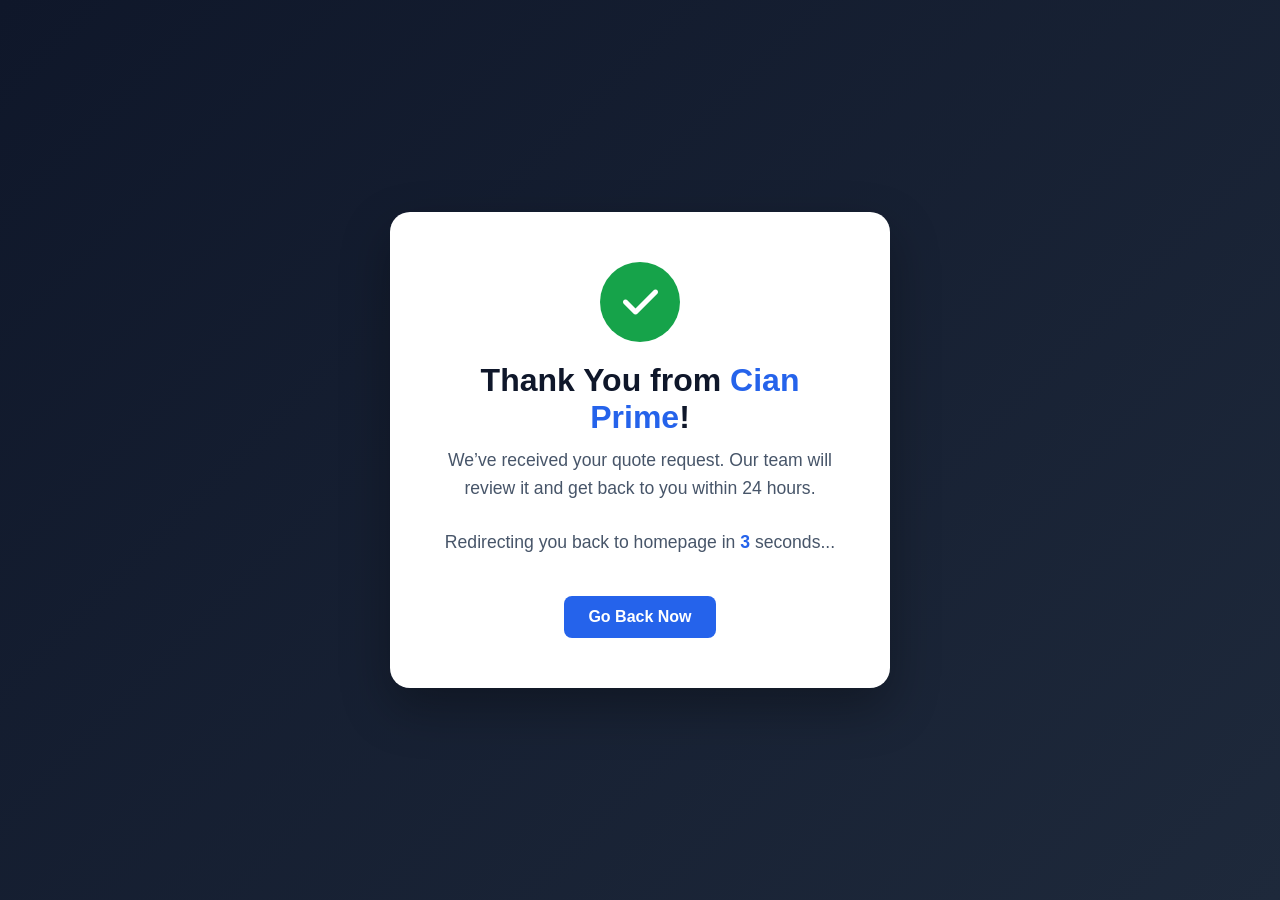
<file: thankyou.html>
<!DOCTYPE html>
<html lang="en">

<head>
    <meta charset="UTF-8">
    <meta name="viewport" content="width=device-width, initial-scale=1.0">
    <title>Thank You | Cian Prime Solutions</title>
    <link rel="stylesheet" href="https://cdnjs.cloudflare.com/ajax/libs/font-awesome/6.5.1/css/all.min.css">
    <style>
        * {
            margin: 0;
            padding: 0;
            box-sizing: border-box;
            font-family: 'Segoe UI', Tahoma, Geneva, Verdana, sans-serif;
        }

        body {
            background: linear-gradient(135deg, #0f172a 0%, #1e293b 100%);
            color: #fff;
            display: flex;
            justify-content: center;
            align-items: center;
            min-height: 100vh;
            text-align: center;
            padding: 20px;
        }

        .thankyou-box {
            background: #ffffff;
            color: #1e293b;
            padding: 50px 40px;
            border-radius: 20px;
            box-shadow: 0 20px 50px rgba(0, 0, 0, 0.3);
            max-width: 500px;
            animation: popIn 0.6s ease;
        }

        @keyframes popIn {
            from {
                transform: scale(0.8);
                opacity: 0;
            }

            to {
                transform: scale(1);
                opacity: 1;
            }
        }

        .check-icon {
            width: 80px;
            height: 80px;
            background: #16a34a;
            color: #fff;
            border-radius: 50%;
            display: flex;
            justify-content: center;
            align-items: center;
            margin: 0 auto 20px;
            font-size: 40px;
        }

        .thankyou-box h1 {
            font-size: 2rem;
            margin-bottom: 10px;
            color: #0f172a;
        }

        .thankyou-box h1 .logo-accent {
            color: #2563eb;
        }

        .thankyou-box p {
            font-size: 1.1rem;
            line-height: 1.6;
            margin-bottom: 25px;
            color: #475569;
        }

        .countdown {
            font-size: 0.95rem;
            color: #64748b;
        }

        .countdown span {
            font-weight: bold;
            color: #2563eb;
        }

        .btn-home {
            display: inline-block;
            margin-top: 15px;
            padding: 12px 24px;
            background: #2563eb;
            color: #fff;
            text-decoration: none;
            border-radius: 8px;
            font-weight: 600;
            transition: 0.3s;
        }

        .btn-home:hover {
            background: #1d4ed8;
            transform: translateY(-2px);
        }
    </style>
</head>

<body>

    <div class="thankyou-box">
        <div class="check-icon">
            <i class="fas fa-check"></i>
        </div>
        <h1>Thank You from <span class="logo-accent">Cian Prime</span>!</h1>
        <p>We’ve received your quote request. Our team will review it and get back to you within 24 hours.</p>

        <p class="countdown">Redirecting you back to homepage in <span id="timer">4</span> seconds...</p>

        <a href="index.html" class="btn-home">Go Back Now</a>
    </div>

    <script>
        // Countdown and auto redirect
        let seconds = 4;
        const timer = document.getElementById('timer');

        const countdown = setInterval(() => {
            seconds--;
            timer.textContent = seconds;
            if (seconds <= 0) {
                clearInterval(countdown);
                window.location.href = "index.html";
            }
        }, 1000);
    </script>

</body>

</html>
</file>
